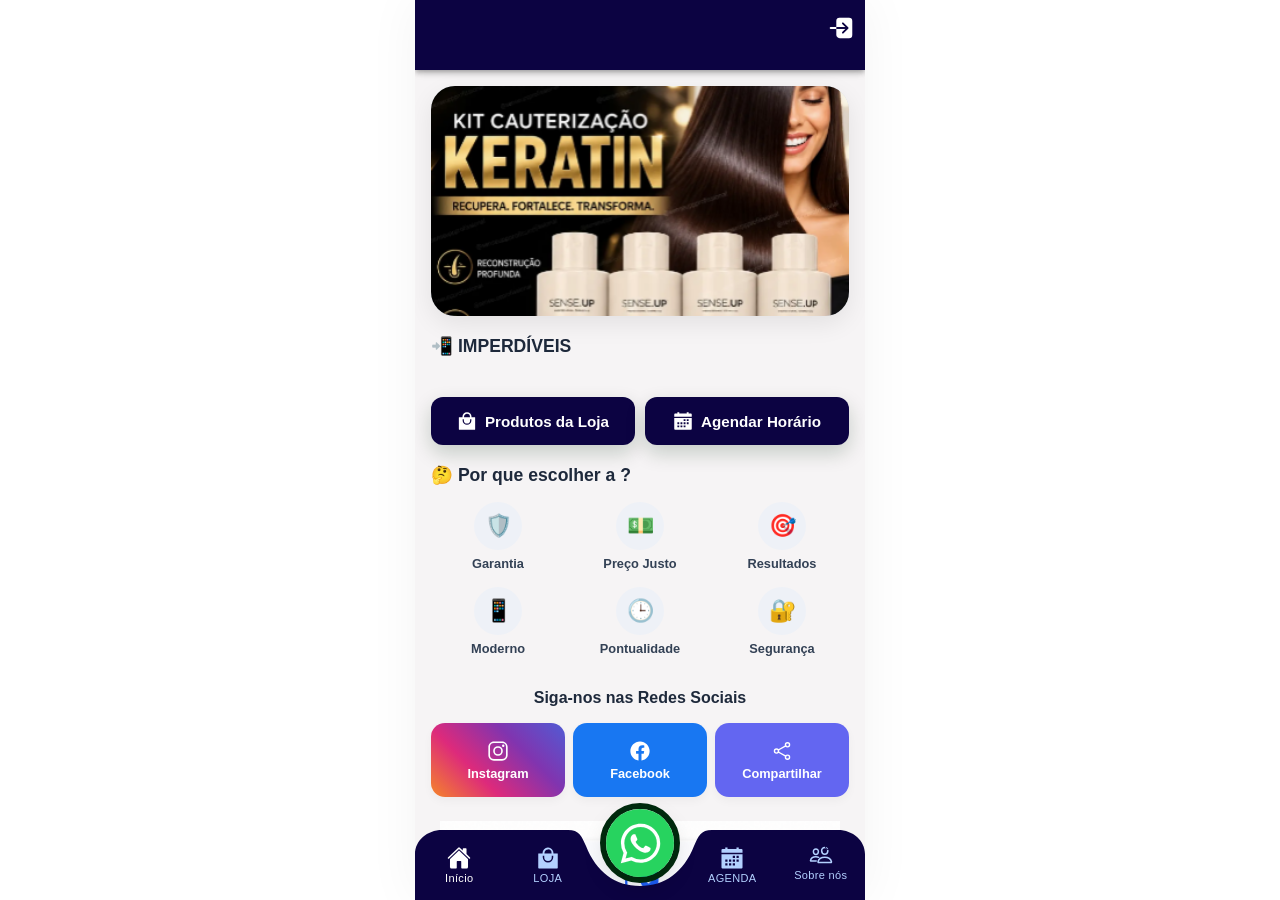
<file: index.html>
<!doctype html>
<html lang="pt-BR" data-beasties-container>
  <head>
    <meta charset="utf-8">
    <title>Senseup Cosméticos</title>

    <base href="./">

    <meta name="color-scheme" content="light dark">
    <meta name="viewport" content="viewport-fit=cover, width=device-width, initial-scale=1.0, minimum-scale=1.0, maximum-scale=1.0, user-scalable=no">
    <meta name="format-detection" content="telephone=no">
    <meta name="msapplication-tap-highlight" content="no">

    <link rel="icon" type="image/png" href="assets/icon/favicon.png">

    <meta name="referrer" content="strict-origin-when-cross-origin">

    <!-- add to homescreen for ios -->
    <meta name="mobile-web-app-capable" content="yes">
    <meta name="apple-mobile-web-app-status-bar-style" content="black">
    <link rel="manifest" href="manifest.webmanifest">
    <meta name="theme-color" content="#6d6e05">
<style>:root{--ion-color-primary:#0054e9;--ion-color-primary-rgb:0, 84, 233;--ion-color-primary-contrast:#fff;--ion-color-primary-contrast-rgb:255, 255, 255;--ion-color-primary-shade:#004acd;--ion-color-primary-tint:#1a65eb;--ion-color-secondary:#0163aa;--ion-color-secondary-rgb:1, 99, 170;--ion-color-secondary-contrast:#fff;--ion-color-secondary-contrast-rgb:255, 255, 255;--ion-color-secondary-shade:#015796;--ion-color-secondary-tint:#1a73b3;--ion-color-tertiary:#6030ff;--ion-color-tertiary-rgb:96, 48, 255;--ion-color-tertiary-contrast:#fff;--ion-color-tertiary-contrast-rgb:255, 255, 255;--ion-color-tertiary-shade:#542ae0;--ion-color-tertiary-tint:#7045ff;--ion-color-success:#2dd55b;--ion-color-success-rgb:45, 213, 91;--ion-color-success-contrast:#000;--ion-color-success-contrast-rgb:0, 0, 0;--ion-color-success-shade:#28bb50;--ion-color-success-tint:#42d96b;--ion-color-warning:#ffc409;--ion-color-warning-rgb:255, 196, 9;--ion-color-warning-contrast:#000;--ion-color-warning-contrast-rgb:0, 0, 0;--ion-color-warning-shade:#e0ac08;--ion-color-warning-tint:#ffca22;--ion-color-danger:#c5000f;--ion-color-danger-rgb:197, 0, 15;--ion-color-danger-contrast:#fff;--ion-color-danger-contrast-rgb:255, 255, 255;--ion-color-danger-shade:#ad000d;--ion-color-danger-tint:#cb1a27;--ion-color-light:#f4f5f8;--ion-color-light-rgb:244, 245, 248;--ion-color-light-contrast:#000;--ion-color-light-contrast-rgb:0, 0, 0;--ion-color-light-shade:#d7d8da;--ion-color-light-tint:#f5f6f9;--ion-color-medium:#636469;--ion-color-medium-rgb:99, 100, 105;--ion-color-medium-contrast:#fff;--ion-color-medium-contrast-rgb:255, 255, 255;--ion-color-medium-shade:#57585c;--ion-color-medium-tint:#737478;--ion-color-dark:#222428;--ion-color-dark-rgb:34, 36, 40;--ion-color-dark-contrast:#fff;--ion-color-dark-contrast-rgb:255, 255, 255;--ion-color-dark-shade:#1e2023;--ion-color-dark-tint:#383a3e}html{--ion-dynamic-font:-apple-system-body;--ion-font-family:var(--ion-default-font)}body{background:var(--ion-background-color);color:var(--ion-text-color)}@supports (padding-top: 20px){html{--ion-safe-area-top:var(--ion-statusbar-padding)}}@supports (padding-top: env(safe-area-inset-top)){html{--ion-safe-area-top:var(--safe-area-inset-top, env(safe-area-inset-top));--ion-safe-area-bottom:var(--safe-area-inset-bottom, env(safe-area-inset-bottom));--ion-safe-area-left:var(--safe-area-inset-left, env(safe-area-inset-left));--ion-safe-area-right:var(--safe-area-inset-right, env(safe-area-inset-right))}}*{box-sizing:border-box;-webkit-tap-highlight-color:rgba(0,0,0,0);-webkit-tap-highlight-color:transparent;-webkit-touch-callout:none}html{width:100%;height:100%;-webkit-text-size-adjust:100%;text-size-adjust:100%}body{-moz-osx-font-smoothing:grayscale;-webkit-font-smoothing:antialiased;margin:0;padding:0;position:fixed;width:100%;max-width:100%;height:100%;max-height:100%;transform:translateZ(0);text-rendering:optimizeLegibility;overflow:hidden;touch-action:manipulation;-webkit-user-drag:none;-ms-content-zooming:none;word-wrap:break-word;overscroll-behavior-y:none;-webkit-text-size-adjust:none;text-size-adjust:none}html{font-family:var(--ion-font-family)}@supports (-webkit-touch-callout: none){html{font:var(--ion-dynamic-font, 16px var(--ion-font-family))}}:root{--TemadoApp:#0c0342;--CorbarraHome:#2a2b03}@media(max-width:768px)and (orientation:landscape){html,body{position:fixed!important;top:0!important;left:0!important;width:100dvh!important;height:100vw!important;transform:rotate(-90deg)!important;transform-origin:top left!important;margin-top:100vw!important;overflow:hidden!important}}</style><link rel="stylesheet" href="styles-MAASI7QS.css" media="print" onload="this.media='all'"><noscript><link rel="stylesheet" href="styles-MAASI7QS.css"></noscript></head>

  <body>
    <app-root></app-root>
    <noscript>Please enable JavaScript to continue using this application.</noscript>
  <link rel="modulepreload" href="chunk-462TQDQM.js"><link rel="modulepreload" href="chunk-EZH74BCA.js"><link rel="modulepreload" href="chunk-NO4IUKU7.js"><link rel="modulepreload" href="chunk-HA3GVWUB.js"><link rel="modulepreload" href="chunk-6N7ZUNQC.js"><link rel="modulepreload" href="chunk-W5SU3TBI.js"><link rel="modulepreload" href="chunk-T6ENOHMU.js"><link rel="modulepreload" href="chunk-GQUOFKUY.js"><link rel="modulepreload" href="chunk-3A2TMJPV.js"><link rel="modulepreload" href="chunk-S7T5AW7U.js"><script src="polyfills-TDCRLYKL.js" type="module"></script><script src="main-SS5QNO7Y.js" type="module"></script></body>
</html>
</file>
<file: styles-MAASI7QS.css>
@charset "UTF-8";:root{--ion-color-primary: #0054e9;--ion-color-primary-rgb: 0, 84, 233;--ion-color-primary-contrast: #fff;--ion-color-primary-contrast-rgb: 255, 255, 255;--ion-color-primary-shade: #004acd;--ion-color-primary-tint: #1a65eb;--ion-color-secondary: #0163aa;--ion-color-secondary-rgb: 1, 99, 170;--ion-color-secondary-contrast: #fff;--ion-color-secondary-contrast-rgb: 255, 255, 255;--ion-color-secondary-shade: #015796;--ion-color-secondary-tint: #1a73b3;--ion-color-tertiary: #6030ff;--ion-color-tertiary-rgb: 96, 48, 255;--ion-color-tertiary-contrast: #fff;--ion-color-tertiary-contrast-rgb: 255, 255, 255;--ion-color-tertiary-shade: #542ae0;--ion-color-tertiary-tint: #7045ff;--ion-color-success: #2dd55b;--ion-color-success-rgb: 45, 213, 91;--ion-color-success-contrast: #000;--ion-color-success-contrast-rgb: 0, 0, 0;--ion-color-success-shade: #28bb50;--ion-color-success-tint: #42d96b;--ion-color-warning: #ffc409;--ion-color-warning-rgb: 255, 196, 9;--ion-color-warning-contrast: #000;--ion-color-warning-contrast-rgb: 0, 0, 0;--ion-color-warning-shade: #e0ac08;--ion-color-warning-tint: #ffca22;--ion-color-danger: #c5000f;--ion-color-danger-rgb: 197, 0, 15;--ion-color-danger-contrast: #fff;--ion-color-danger-contrast-rgb: 255, 255, 255;--ion-color-danger-shade: #ad000d;--ion-color-danger-tint: #cb1a27;--ion-color-light: #f4f5f8;--ion-color-light-rgb: 244, 245, 248;--ion-color-light-contrast: #000;--ion-color-light-contrast-rgb: 0, 0, 0;--ion-color-light-shade: #d7d8da;--ion-color-light-tint: #f5f6f9;--ion-color-medium: #636469;--ion-color-medium-rgb: 99, 100, 105;--ion-color-medium-contrast: #fff;--ion-color-medium-contrast-rgb: 255, 255, 255;--ion-color-medium-shade: #57585c;--ion-color-medium-tint: #737478;--ion-color-dark: #222428;--ion-color-dark-rgb: 34, 36, 40;--ion-color-dark-contrast: #fff;--ion-color-dark-contrast-rgb: 255, 255, 255;--ion-color-dark-shade: #1e2023;--ion-color-dark-tint: #383a3e}html.ios{--ion-default-font: -apple-system, BlinkMacSystemFont, "Helvetica Neue", "Roboto", sans-serif}html.md{--ion-default-font: "Roboto", "Helvetica Neue", sans-serif}html{--ion-dynamic-font: -apple-system-body;--ion-font-family: var(--ion-default-font)}body{background:var(--ion-background-color);color:var(--ion-text-color)}body.backdrop-no-scroll{overflow:hidden}html.ios ion-modal.modal-card ion-header ion-toolbar:first-of-type,html.ios ion-modal.modal-sheet ion-header ion-toolbar:first-of-type,html.ios ion-modal ion-footer ion-toolbar:first-of-type,html.ios ion-footer.modal-footer-moving ion-toolbar:first-of-type{padding-top:6px}html.ios ion-modal.modal-card ion-header ion-toolbar:last-of-type,html.ios ion-modal.modal-sheet ion-header ion-toolbar:last-of-type{padding-bottom:6px}html.ios ion-modal ion-toolbar,html.ios .modal-footer-moving ion-toolbar{padding-right:calc(var(--ion-safe-area-right) + 8px);padding-left:calc(var(--ion-safe-area-left) + 8px)}@media screen and (min-width:768px){html.ios ion-modal.modal-card:first-of-type{--backdrop-opacity: .18}}ion-modal.modal-default.show-modal~ion-modal.modal-default{--backdrop-opacity: 0;--box-shadow: none}html.ios ion-modal.modal-card .ion-page{border-top-left-radius:var(--border-radius)}.ion-color-primary{--ion-color-base: var(--ion-color-primary, #0054e9) !important;--ion-color-base-rgb: var(--ion-color-primary-rgb, 0, 84, 233) !important;--ion-color-contrast: var(--ion-color-primary-contrast, #fff) !important;--ion-color-contrast-rgb: var(--ion-color-primary-contrast-rgb, 255, 255, 255) !important;--ion-color-shade: var(--ion-color-primary-shade, #004acd) !important;--ion-color-tint: var(--ion-color-primary-tint, #1a65eb) !important}.ion-color-secondary{--ion-color-base: var(--ion-color-secondary, #0163aa) !important;--ion-color-base-rgb: var(--ion-color-secondary-rgb, 1, 99, 170) !important;--ion-color-contrast: var(--ion-color-secondary-contrast, #fff) !important;--ion-color-contrast-rgb: var(--ion-color-secondary-contrast-rgb, 255, 255, 255) !important;--ion-color-shade: var(--ion-color-secondary-shade, #015796) !important;--ion-color-tint: var(--ion-color-secondary-tint, #1a73b3) !important}.ion-color-tertiary{--ion-color-base: var(--ion-color-tertiary, #6030ff) !important;--ion-color-base-rgb: var(--ion-color-tertiary-rgb, 96, 48, 255) !important;--ion-color-contrast: var(--ion-color-tertiary-contrast, #fff) !important;--ion-color-contrast-rgb: var(--ion-color-tertiary-contrast-rgb, 255, 255, 255) !important;--ion-color-shade: var(--ion-color-tertiary-shade, #542ae0) !important;--ion-color-tint: var(--ion-color-tertiary-tint, #7045ff) !important}.ion-color-success{--ion-color-base: var(--ion-color-success, #2dd55b) !important;--ion-color-base-rgb: var(--ion-color-success-rgb, 45, 213, 91) !important;--ion-color-contrast: var(--ion-color-success-contrast, #000) !important;--ion-color-contrast-rgb: var(--ion-color-success-contrast-rgb, 0, 0, 0) !important;--ion-color-shade: var(--ion-color-success-shade, #28bb50) !important;--ion-color-tint: var(--ion-color-success-tint, #42d96b) !important}.ion-color-warning{--ion-color-base: var(--ion-color-warning, #ffc409) !important;--ion-color-base-rgb: var(--ion-color-warning-rgb, 255, 196, 9) !important;--ion-color-contrast: var(--ion-color-warning-contrast, #000) !important;--ion-color-contrast-rgb: var(--ion-color-warning-contrast-rgb, 0, 0, 0) !important;--ion-color-shade: var(--ion-color-warning-shade, #e0ac08) !important;--ion-color-tint: var(--ion-color-warning-tint, #ffca22) !important}.ion-color-danger{--ion-color-base: var(--ion-color-danger, #c5000f) !important;--ion-color-base-rgb: var(--ion-color-danger-rgb, 197, 0, 15) !important;--ion-color-contrast: var(--ion-color-danger-contrast, #fff) !important;--ion-color-contrast-rgb: var(--ion-color-danger-contrast-rgb, 255, 255, 255) !important;--ion-color-shade: var(--ion-color-danger-shade, #ad000d) !important;--ion-color-tint: var(--ion-color-danger-tint, #cb1a27) !important}.ion-color-light{--ion-color-base: var(--ion-color-light, #f4f5f8) !important;--ion-color-base-rgb: var(--ion-color-light-rgb, 244, 245, 248) !important;--ion-color-contrast: var(--ion-color-light-contrast, #000) !important;--ion-color-contrast-rgb: var(--ion-color-light-contrast-rgb, 0, 0, 0) !important;--ion-color-shade: var(--ion-color-light-shade, #d7d8da) !important;--ion-color-tint: var(--ion-color-light-tint, #f5f6f9) !important}.ion-color-medium{--ion-color-base: var(--ion-color-medium, #636469) !important;--ion-color-base-rgb: var(--ion-color-medium-rgb, 99, 100, 105) !important;--ion-color-contrast: var(--ion-color-medium-contrast, #fff) !important;--ion-color-contrast-rgb: var(--ion-color-medium-contrast-rgb, 255, 255, 255) !important;--ion-color-shade: var(--ion-color-medium-shade, #57585c) !important;--ion-color-tint: var(--ion-color-medium-tint, #737478) !important}.ion-color-dark{--ion-color-base: var(--ion-color-dark, #222428) !important;--ion-color-base-rgb: var(--ion-color-dark-rgb, 34, 36, 40) !important;--ion-color-contrast: var(--ion-color-dark-contrast, #fff) !important;--ion-color-contrast-rgb: var(--ion-color-dark-contrast-rgb, 255, 255, 255) !important;--ion-color-shade: var(--ion-color-dark-shade, #1e2023) !important;--ion-color-tint: var(--ion-color-dark-tint, #383a3e) !important}.ion-page{inset:0;display:flex;position:absolute;flex-direction:column;justify-content:space-between;contain:layout size style;z-index:0}.ion-page.ion-page-overlay-passthrough{pointer-events:none}ion-modal>.ion-page{position:relative;contain:layout style;height:100%}.split-pane-visible>.ion-page.split-pane-main{position:relative}ion-route,ion-route-redirect,ion-router,ion-select-option,ion-nav-controller,ion-menu-controller,ion-action-sheet-controller,ion-alert-controller,ion-loading-controller,ion-modal-controller,ion-picker-controller,ion-popover-controller,ion-toast-controller,.ion-page-hidden{display:none!important}.ion-page-invisible{opacity:0}.can-go-back>ion-header ion-back-button{display:block}html.plt-ios.plt-hybrid,html.plt-ios.plt-pwa{--ion-statusbar-padding: 20px}@supports (padding-top: 20px){html{--ion-safe-area-top: var(--ion-statusbar-padding)}}@supports (padding-top: env(safe-area-inset-top)){html{--ion-safe-area-top: var(--safe-area-inset-top, env(safe-area-inset-top));--ion-safe-area-bottom: var(--safe-area-inset-bottom, env(safe-area-inset-bottom));--ion-safe-area-left: var(--safe-area-inset-left, env(safe-area-inset-left));--ion-safe-area-right: var(--safe-area-inset-right, env(safe-area-inset-right))}}ion-card.ion-color .ion-inherit-color,ion-card-header.ion-color .ion-inherit-color{color:inherit}.menu-content{transform:translateZ(0)}.menu-content-open{cursor:pointer;touch-action:manipulation;pointer-events:none;overflow-y:hidden}.menu-content-open ion-content{--overflow: hidden}.menu-content-open .ion-content-scroll-host{overflow:hidden}.ios .menu-content-reveal{box-shadow:-8px 0 42px #00000014}[dir=rtl].ios .menu-content-reveal{box-shadow:8px 0 42px #00000014}.md .menu-content-reveal,.md .menu-content-push{box-shadow:4px 0 16px #0000002e}ion-accordion-group.accordion-group-expand-inset>ion-accordion:first-of-type{border-top-left-radius:8px;border-top-right-radius:8px}ion-accordion-group.accordion-group-expand-inset>ion-accordion:last-of-type{border-bottom-left-radius:8px;border-bottom-right-radius:8px}ion-accordion-group>ion-accordion:last-of-type ion-item[slot=header]{--border-width: 0px}ion-accordion.accordion-animated>[slot=header] .ion-accordion-toggle-icon{transition:.3s transform cubic-bezier(.25,.8,.5,1)}@media(prefers-reduced-motion:reduce){ion-accordion .ion-accordion-toggle-icon{transition:none!important}}ion-accordion.accordion-expanding>[slot=header] .ion-accordion-toggle-icon,ion-accordion.accordion-expanded>[slot=header] .ion-accordion-toggle-icon{transform:rotate(180deg)}ion-accordion-group.accordion-group-expand-inset.md>ion-accordion.accordion-previous ion-item[slot=header]{--border-width: 0px;--inner-border-width: 0px}ion-accordion-group.accordion-group-expand-inset.md>ion-accordion.accordion-expanding:first-of-type,ion-accordion-group.accordion-group-expand-inset.md>ion-accordion.accordion-expanded:first-of-type{margin-top:0}ion-input input::-webkit-date-and-time-value{text-align:start}.ion-datetime-button-overlay{--width: fit-content;--height: fit-content}.ion-datetime-button-overlay ion-datetime.datetime-grid{width:320px;min-height:320px}[ion-last-focus],header[tabindex="-1"]:focus,[role=banner][tabindex="-1"]:focus,main[tabindex="-1"]:focus,[role=main][tabindex="-1"]:focus,h1[tabindex="-1"]:focus,[role=heading][aria-level="1"][tabindex="-1"]:focus{outline:none}.popover-viewport:has(>ion-content){overflow:hidden}@supports not selector(:has(> ion-content)){.popover-viewport{overflow:hidden}}audio,canvas,progress,video{vertical-align:baseline}audio:not([controls]){display:none;height:0}b,strong{font-weight:700}img{max-width:100%}hr{height:1px;border-width:0;box-sizing:content-box}pre{overflow:auto}code,kbd,pre,samp{font-family:monospace,monospace;font-size:1em}label,input,select,textarea{font-family:inherit;line-height:normal}textarea{overflow:auto;height:auto;font:inherit;color:inherit}textarea::placeholder{padding-left:2px}form,input,optgroup,select{margin:0;font:inherit;color:inherit}html input[type=button],input[type=reset],input[type=submit]{cursor:pointer;-webkit-appearance:button}a,a div,a span,a ion-icon,a ion-label,button,button div,button span,button ion-icon,button ion-label,.ion-tappable,[tappable],[tappable] div,[tappable] span,[tappable] ion-icon,[tappable] ion-label,input,textarea{touch-action:manipulation}a ion-label,button ion-label{pointer-events:none}button{padding:0;border:0;border-radius:0;font-family:inherit;font-style:inherit;font-variant:inherit;line-height:1;text-transform:none;cursor:pointer;-webkit-appearance:button}[tappable]{cursor:pointer}a[disabled],button[disabled],html input[disabled]{cursor:default}button::-moz-focus-inner,input::-moz-focus-inner{padding:0;border:0}input[type=number]::-webkit-inner-spin-button,input[type=number]::-webkit-outer-spin-button{height:auto}input[type=search]::-webkit-search-cancel-button,input[type=search]::-webkit-search-decoration{-webkit-appearance:none}table{border-collapse:collapse;border-spacing:0}td,th{padding:0}*{box-sizing:border-box;-webkit-tap-highlight-color:rgba(0,0,0,0);-webkit-tap-highlight-color:transparent;-webkit-touch-callout:none}html{width:100%;height:100%;-webkit-text-size-adjust:100%;text-size-adjust:100%}html.ion-ce body{display:block}html.plt-pwa{height:100vh}body{-moz-osx-font-smoothing:grayscale;-webkit-font-smoothing:antialiased;margin:0;padding:0;position:fixed;width:100%;max-width:100%;height:100%;max-height:100%;transform:translateZ(0);text-rendering:optimizeLegibility;overflow:hidden;touch-action:manipulation;-webkit-user-drag:none;-ms-content-zooming:none;word-wrap:break-word;overscroll-behavior-y:none;-webkit-text-size-adjust:none;text-size-adjust:none}html{font-family:var(--ion-font-family)}@supports (-webkit-touch-callout: none){html{font:var(--ion-dynamic-font, 16px var(--ion-font-family))}}a{background-color:transparent;color:var(--ion-color-primary, #0054e9)}h1,h2,h3,h4,h5,h6{margin-top:16px;margin-bottom:10px;font-weight:500;line-height:1.2}h1{margin-top:20px;font-size:1.625rem}h2{margin-top:18px;font-size:1.5rem}h3{font-size:1.375rem}h4{font-size:1.25rem}h5{font-size:1.125rem}h6{font-size:1rem}small{font-size:75%}sub,sup{position:relative;font-size:75%;line-height:0;vertical-align:baseline}sup{top:-.5em}sub{bottom:-.25em}.ion-hide,.ion-hide-up,.ion-hide-down{display:none!important}@media(min-width:576px){.ion-hide-sm-up{display:none!important}}@media(max-width:575.98px){.ion-hide-sm-down{display:none!important}}@media(min-width:768px){.ion-hide-md-up{display:none!important}}@media(max-width:767.98px){.ion-hide-md-down{display:none!important}}@media(min-width:992px){.ion-hide-lg-up{display:none!important}}@media(max-width:991.98px){.ion-hide-lg-down{display:none!important}}@media(min-width:1200px){.ion-hide-xl-up{display:none!important}}@media(max-width:1199.98px){.ion-hide-xl-down{display:none!important}}.ion-display-none{display:none!important}@media(min-width:576px){.ion-display-sm-none{display:none!important}}@media(min-width:768px){.ion-display-md-none{display:none!important}}@media(min-width:992px){.ion-display-lg-none{display:none!important}}@media(min-width:1200px){.ion-display-xl-none{display:none!important}}.ion-display-inline{display:inline!important}@media(min-width:576px){.ion-display-sm-inline{display:inline!important}}@media(min-width:768px){.ion-display-md-inline{display:inline!important}}@media(min-width:992px){.ion-display-lg-inline{display:inline!important}}@media(min-width:1200px){.ion-display-xl-inline{display:inline!important}}.ion-display-inline-block{display:inline-block!important}@media(min-width:576px){.ion-display-sm-inline-block{display:inline-block!important}}@media(min-width:768px){.ion-display-md-inline-block{display:inline-block!important}}@media(min-width:992px){.ion-display-lg-inline-block{display:inline-block!important}}@media(min-width:1200px){.ion-display-xl-inline-block{display:inline-block!important}}.ion-display-block{display:block!important}@media(min-width:576px){.ion-display-sm-block{display:block!important}}@media(min-width:768px){.ion-display-md-block{display:block!important}}@media(min-width:992px){.ion-display-lg-block{display:block!important}}@media(min-width:1200px){.ion-display-xl-block{display:block!important}}.ion-display-flex{display:flex!important}@media(min-width:576px){.ion-display-sm-flex{display:flex!important}}@media(min-width:768px){.ion-display-md-flex{display:flex!important}}@media(min-width:992px){.ion-display-lg-flex{display:flex!important}}@media(min-width:1200px){.ion-display-xl-flex{display:flex!important}}.ion-display-inline-flex{display:inline-flex!important}@media(min-width:576px){.ion-display-sm-inline-flex{display:inline-flex!important}}@media(min-width:768px){.ion-display-md-inline-flex{display:inline-flex!important}}@media(min-width:992px){.ion-display-lg-inline-flex{display:inline-flex!important}}@media(min-width:1200px){.ion-display-xl-inline-flex{display:inline-flex!important}}.ion-display-grid{display:grid!important}@media(min-width:576px){.ion-display-sm-grid{display:grid!important}}@media(min-width:768px){.ion-display-md-grid{display:grid!important}}@media(min-width:992px){.ion-display-lg-grid{display:grid!important}}@media(min-width:1200px){.ion-display-xl-grid{display:grid!important}}.ion-display-inline-grid{display:inline-grid!important}@media(min-width:576px){.ion-display-sm-inline-grid{display:inline-grid!important}}@media(min-width:768px){.ion-display-md-inline-grid{display:inline-grid!important}}@media(min-width:992px){.ion-display-lg-inline-grid{display:inline-grid!important}}@media(min-width:1200px){.ion-display-xl-inline-grid{display:inline-grid!important}}.ion-display-table{display:table!important}@media(min-width:576px){.ion-display-sm-table{display:table!important}}@media(min-width:768px){.ion-display-md-table{display:table!important}}@media(min-width:992px){.ion-display-lg-table{display:table!important}}@media(min-width:1200px){.ion-display-xl-table{display:table!important}}.ion-display-table-cell{display:table-cell!important}@media(min-width:576px){.ion-display-sm-table-cell{display:table-cell!important}}@media(min-width:768px){.ion-display-md-table-cell{display:table-cell!important}}@media(min-width:992px){.ion-display-lg-table-cell{display:table-cell!important}}@media(min-width:1200px){.ion-display-xl-table-cell{display:table-cell!important}}.ion-display-table-row{display:table-row!important}@media(min-width:576px){.ion-display-sm-table-row{display:table-row!important}}@media(min-width:768px){.ion-display-md-table-row{display:table-row!important}}@media(min-width:992px){.ion-display-lg-table-row{display:table-row!important}}@media(min-width:1200px){.ion-display-xl-table-row{display:table-row!important}}.ion-no-padding{--padding-start: 0;--padding-end: 0;--padding-top: 0;--padding-bottom: 0;padding:0}.ion-padding{--padding-start: var(--ion-padding, 16px);--padding-end: var(--ion-padding, 16px);--padding-top: var(--ion-padding, 16px);--padding-bottom: var(--ion-padding, 16px);-webkit-padding-start:var(--ion-padding, 16px);padding-inline-start:var(--ion-padding, 16px);-webkit-padding-end:var(--ion-padding, 16px);padding-inline-end:var(--ion-padding, 16px);padding-top:var(--ion-padding, 16px);padding-bottom:var(--ion-padding, 16px)}.ion-padding-top{--padding-top: var(--ion-padding, 16px);padding-top:var(--ion-padding, 16px)}.ion-padding-start{--padding-start: var(--ion-padding, 16px);-webkit-padding-start:var(--ion-padding, 16px);padding-inline-start:var(--ion-padding, 16px)}.ion-padding-end{--padding-end: var(--ion-padding, 16px);-webkit-padding-end:var(--ion-padding, 16px);padding-inline-end:var(--ion-padding, 16px)}.ion-padding-bottom{--padding-bottom: var(--ion-padding, 16px);padding-bottom:var(--ion-padding, 16px)}.ion-padding-vertical{--padding-top: var(--ion-padding, 16px);--padding-bottom: var(--ion-padding, 16px);padding-top:var(--ion-padding, 16px);padding-bottom:var(--ion-padding, 16px)}.ion-padding-horizontal{--padding-start: var(--ion-padding, 16px);--padding-end: var(--ion-padding, 16px);-webkit-padding-start:var(--ion-padding, 16px);padding-inline-start:var(--ion-padding, 16px);-webkit-padding-end:var(--ion-padding, 16px);padding-inline-end:var(--ion-padding, 16px)}.ion-no-margin{--margin-start: 0;--margin-end: 0;--margin-top: 0;--margin-bottom: 0;margin:0}.ion-margin{--margin-start: var(--ion-margin, 16px);--margin-end: var(--ion-margin, 16px);--margin-top: var(--ion-margin, 16px);--margin-bottom: var(--ion-margin, 16px);-webkit-margin-start:var(--ion-margin, 16px);margin-inline-start:var(--ion-margin, 16px);-webkit-margin-end:var(--ion-margin, 16px);margin-inline-end:var(--ion-margin, 16px);margin-top:var(--ion-margin, 16px);margin-bottom:var(--ion-margin, 16px)}.ion-margin-top{--margin-top: var(--ion-margin, 16px);margin-top:var(--ion-margin, 16px)}.ion-margin-start{--margin-start: var(--ion-margin, 16px);-webkit-margin-start:var(--ion-margin, 16px);margin-inline-start:var(--ion-margin, 16px)}.ion-margin-end{--margin-end: var(--ion-margin, 16px);-webkit-margin-end:var(--ion-margin, 16px);margin-inline-end:var(--ion-margin, 16px)}.ion-margin-bottom{--margin-bottom: var(--ion-margin, 16px);margin-bottom:var(--ion-margin, 16px)}.ion-margin-vertical{--margin-top: var(--ion-margin, 16px);--margin-bottom: var(--ion-margin, 16px);margin-top:var(--ion-margin, 16px);margin-bottom:var(--ion-margin, 16px)}.ion-margin-horizontal{--margin-start: var(--ion-margin, 16px);--margin-end: var(--ion-margin, 16px);-webkit-margin-start:var(--ion-margin, 16px);margin-inline-start:var(--ion-margin, 16px);-webkit-margin-end:var(--ion-margin, 16px);margin-inline-end:var(--ion-margin, 16px)}.ion-float-left{float:left!important}.ion-float-right{float:right!important}.ion-float-start{float:left!important}:host-context([dir=rtl]) .ion-float-start{float:right!important}[dir=rtl] .ion-float-start{float:right!important}@supports selector(:dir(rtl)){.ion-float-start:dir(rtl){float:right!important}}.ion-float-end{float:right!important}:host-context([dir=rtl]) .ion-float-end{float:left!important}[dir=rtl] .ion-float-end{float:left!important}@supports selector(:dir(rtl)){.ion-float-end:dir(rtl){float:left!important}}@media(min-width:576px){.ion-float-sm-left{float:left!important}.ion-float-sm-right{float:right!important}.ion-float-sm-start{float:left!important}:host-context([dir=rtl]) .ion-float-sm-start{float:right!important}[dir=rtl] .ion-float-sm-start{float:right!important}@supports selector(:dir(rtl)){.ion-float-sm-start:dir(rtl){float:right!important}}.ion-float-sm-end{float:right!important}:host-context([dir=rtl]) .ion-float-sm-end{float:left!important}[dir=rtl] .ion-float-sm-end{float:left!important}@supports selector(:dir(rtl)){.ion-float-sm-end:dir(rtl){float:left!important}}}@media(min-width:768px){.ion-float-md-left{float:left!important}.ion-float-md-right{float:right!important}.ion-float-md-start{float:left!important}:host-context([dir=rtl]) .ion-float-md-start{float:right!important}[dir=rtl] .ion-float-md-start{float:right!important}@supports selector(:dir(rtl)){.ion-float-md-start:dir(rtl){float:right!important}}.ion-float-md-end{float:right!important}:host-context([dir=rtl]) .ion-float-md-end{float:left!important}[dir=rtl] .ion-float-md-end{float:left!important}@supports selector(:dir(rtl)){.ion-float-md-end:dir(rtl){float:left!important}}}@media(min-width:992px){.ion-float-lg-left{float:left!important}.ion-float-lg-right{float:right!important}.ion-float-lg-start{float:left!important}:host-context([dir=rtl]) .ion-float-lg-start{float:right!important}[dir=rtl] .ion-float-lg-start{float:right!important}@supports selector(:dir(rtl)){.ion-float-lg-start:dir(rtl){float:right!important}}.ion-float-lg-end{float:right!important}:host-context([dir=rtl]) .ion-float-lg-end{float:left!important}[dir=rtl] .ion-float-lg-end{float:left!important}@supports selector(:dir(rtl)){.ion-float-lg-end:dir(rtl){float:left!important}}}@media(min-width:1200px){.ion-float-xl-left{float:left!important}.ion-float-xl-right{float:right!important}.ion-float-xl-start{float:left!important}:host-context([dir=rtl]) .ion-float-xl-start{float:right!important}[dir=rtl] .ion-float-xl-start{float:right!important}@supports selector(:dir(rtl)){.ion-float-xl-start:dir(rtl){float:right!important}}.ion-float-xl-end{float:right!important}:host-context([dir=rtl]) .ion-float-xl-end{float:left!important}[dir=rtl] .ion-float-xl-end{float:left!important}@supports selector(:dir(rtl)){.ion-float-xl-end:dir(rtl){float:left!important}}}.ion-text-center{text-align:center!important}.ion-text-justify{text-align:justify!important}.ion-text-start{text-align:start!important}.ion-text-end{text-align:end!important}.ion-text-left{text-align:left!important}.ion-text-right{text-align:right!important}.ion-text-nowrap{white-space:nowrap!important}.ion-text-wrap{white-space:normal!important}@media(min-width:576px){.ion-text-sm-center{text-align:center!important}.ion-text-sm-justify{text-align:justify!important}.ion-text-sm-start{text-align:start!important}.ion-text-sm-end{text-align:end!important}.ion-text-sm-left{text-align:left!important}.ion-text-sm-right{text-align:right!important}.ion-text-sm-nowrap{white-space:nowrap!important}.ion-text-sm-wrap{white-space:normal!important}}@media(min-width:768px){.ion-text-md-center{text-align:center!important}.ion-text-md-justify{text-align:justify!important}.ion-text-md-start{text-align:start!important}.ion-text-md-end{text-align:end!important}.ion-text-md-left{text-align:left!important}.ion-text-md-right{text-align:right!important}.ion-text-md-nowrap{white-space:nowrap!important}.ion-text-md-wrap{white-space:normal!important}}@media(min-width:992px){.ion-text-lg-center{text-align:center!important}.ion-text-lg-justify{text-align:justify!important}.ion-text-lg-start{text-align:start!important}.ion-text-lg-end{text-align:end!important}.ion-text-lg-left{text-align:left!important}.ion-text-lg-right{text-align:right!important}.ion-text-lg-nowrap{white-space:nowrap!important}.ion-text-lg-wrap{white-space:normal!important}}@media(min-width:1200px){.ion-text-xl-center{text-align:center!important}.ion-text-xl-justify{text-align:justify!important}.ion-text-xl-start{text-align:start!important}.ion-text-xl-end{text-align:end!important}.ion-text-xl-left{text-align:left!important}.ion-text-xl-right{text-align:right!important}.ion-text-xl-nowrap{white-space:nowrap!important}.ion-text-xl-wrap{white-space:normal!important}}.ion-text-uppercase{text-transform:uppercase!important}.ion-text-lowercase{text-transform:lowercase!important}.ion-text-capitalize{text-transform:capitalize!important}@media(min-width:576px){.ion-text-sm-uppercase{text-transform:uppercase!important}.ion-text-sm-lowercase{text-transform:lowercase!important}.ion-text-sm-capitalize{text-transform:capitalize!important}}@media(min-width:768px){.ion-text-md-uppercase{text-transform:uppercase!important}.ion-text-md-lowercase{text-transform:lowercase!important}.ion-text-md-capitalize{text-transform:capitalize!important}}@media(min-width:992px){.ion-text-lg-uppercase{text-transform:uppercase!important}.ion-text-lg-lowercase{text-transform:lowercase!important}.ion-text-lg-capitalize{text-transform:capitalize!important}}@media(min-width:1200px){.ion-text-xl-uppercase{text-transform:uppercase!important}.ion-text-xl-lowercase{text-transform:lowercase!important}.ion-text-xl-capitalize{text-transform:capitalize!important}}.ion-align-content-start{align-content:flex-start!important}.ion-align-content-end{align-content:flex-end!important}.ion-align-content-center{align-content:center!important}.ion-align-content-between{align-content:space-between!important}.ion-align-content-around{align-content:space-around!important}.ion-align-content-stretch{align-content:stretch!important}@media(min-width:576px){.ion-align-content-sm-start{align-content:flex-start!important}.ion-align-content-sm-end{align-content:flex-end!important}.ion-align-content-sm-center{align-content:center!important}.ion-align-content-sm-between{align-content:space-between!important}.ion-align-content-sm-around{align-content:space-around!important}.ion-align-content-sm-stretch{align-content:stretch!important}}@media(min-width:768px){.ion-align-content-md-start{align-content:flex-start!important}.ion-align-content-md-end{align-content:flex-end!important}.ion-align-content-md-center{align-content:center!important}.ion-align-content-md-between{align-content:space-between!important}.ion-align-content-md-around{align-content:space-around!important}.ion-align-content-md-stretch{align-content:stretch!important}}@media(min-width:992px){.ion-align-content-lg-start{align-content:flex-start!important}.ion-align-content-lg-end{align-content:flex-end!important}.ion-align-content-lg-center{align-content:center!important}.ion-align-content-lg-between{align-content:space-between!important}.ion-align-content-lg-around{align-content:space-around!important}.ion-align-content-lg-stretch{align-content:stretch!important}}@media(min-width:1200px){.ion-align-content-xl-start{align-content:flex-start!important}.ion-align-content-xl-end{align-content:flex-end!important}.ion-align-content-xl-center{align-content:center!important}.ion-align-content-xl-between{align-content:space-between!important}.ion-align-content-xl-around{align-content:space-around!important}.ion-align-content-xl-stretch{align-content:stretch!important}}.ion-align-items-start{align-items:start!important}.ion-align-items-end{align-items:end!important}.ion-align-items-center{align-items:center!important}.ion-align-items-stretch{align-items:stretch!important}.ion-align-items-baseline{align-items:baseline!important}@media(min-width:576px){.ion-align-items-sm-start{align-items:start!important}.ion-align-items-sm-end{align-items:end!important}.ion-align-items-sm-center{align-items:center!important}.ion-align-items-sm-stretch{align-items:stretch!important}.ion-align-items-sm-baseline{align-items:baseline!important}}@media(min-width:768px){.ion-align-items-md-start{align-items:start!important}.ion-align-items-md-end{align-items:end!important}.ion-align-items-md-center{align-items:center!important}.ion-align-items-md-stretch{align-items:stretch!important}.ion-align-items-md-baseline{align-items:baseline!important}}@media(min-width:992px){.ion-align-items-lg-start{align-items:start!important}.ion-align-items-lg-end{align-items:end!important}.ion-align-items-lg-center{align-items:center!important}.ion-align-items-lg-stretch{align-items:stretch!important}.ion-align-items-lg-baseline{align-items:baseline!important}}@media(min-width:1200px){.ion-align-items-xl-start{align-items:start!important}.ion-align-items-xl-end{align-items:end!important}.ion-align-items-xl-center{align-items:center!important}.ion-align-items-xl-stretch{align-items:stretch!important}.ion-align-items-xl-baseline{align-items:baseline!important}}.ion-align-self-start{align-self:start!important}.ion-align-self-end{align-self:end!important}.ion-align-self-center{align-self:center!important}.ion-align-self-stretch{align-self:stretch!important}.ion-align-self-baseline{align-self:baseline!important}.ion-align-self-auto{align-self:auto!important}@media(min-width:576px){.ion-align-self-sm-start{align-self:start!important}.ion-align-self-sm-end{align-self:end!important}.ion-align-self-sm-center{align-self:center!important}.ion-align-self-sm-stretch{align-self:stretch!important}.ion-align-self-sm-baseline{align-self:baseline!important}.ion-align-self-sm-auto{align-self:auto!important}}@media(min-width:768px){.ion-align-self-md-start{align-self:start!important}.ion-align-self-md-end{align-self:end!important}.ion-align-self-md-center{align-self:center!important}.ion-align-self-md-stretch{align-self:stretch!important}.ion-align-self-md-baseline{align-self:baseline!important}.ion-align-self-md-auto{align-self:auto!important}}@media(min-width:992px){.ion-align-self-lg-start{align-self:start!important}.ion-align-self-lg-end{align-self:end!important}.ion-align-self-lg-center{align-self:center!important}.ion-align-self-lg-stretch{align-self:stretch!important}.ion-align-self-lg-baseline{align-self:baseline!important}.ion-align-self-lg-auto{align-self:auto!important}}@media(min-width:1200px){.ion-align-self-xl-start{align-self:start!important}.ion-align-self-xl-end{align-self:end!important}.ion-align-self-xl-center{align-self:center!important}.ion-align-self-xl-stretch{align-self:stretch!important}.ion-align-self-xl-baseline{align-self:baseline!important}.ion-align-self-xl-auto{align-self:auto!important}}.ion-justify-content-start{justify-content:flex-start!important}.ion-justify-content-end{justify-content:flex-end!important}.ion-justify-content-center{justify-content:center!important}.ion-justify-content-between{justify-content:space-between!important}.ion-justify-content-around{justify-content:space-around!important}.ion-justify-content-evenly{justify-content:space-evenly!important}@media(min-width:576px){.ion-justify-content-sm-start{justify-content:flex-start!important}.ion-justify-content-sm-end{justify-content:flex-end!important}.ion-justify-content-sm-center{justify-content:center!important}.ion-justify-content-sm-between{justify-content:space-between!important}.ion-justify-content-sm-around{justify-content:space-around!important}.ion-justify-content-sm-evenly{justify-content:space-evenly!important}}@media(min-width:768px){.ion-justify-content-md-start{justify-content:flex-start!important}.ion-justify-content-md-end{justify-content:flex-end!important}.ion-justify-content-md-center{justify-content:center!important}.ion-justify-content-md-between{justify-content:space-between!important}.ion-justify-content-md-around{justify-content:space-around!important}.ion-justify-content-md-evenly{justify-content:space-evenly!important}}@media(min-width:992px){.ion-justify-content-lg-start{justify-content:flex-start!important}.ion-justify-content-lg-end{justify-content:flex-end!important}.ion-justify-content-lg-center{justify-content:center!important}.ion-justify-content-lg-between{justify-content:space-between!important}.ion-justify-content-lg-around{justify-content:space-around!important}.ion-justify-content-lg-evenly{justify-content:space-evenly!important}}@media(min-width:1200px){.ion-justify-content-xl-start{justify-content:flex-start!important}.ion-justify-content-xl-end{justify-content:flex-end!important}.ion-justify-content-xl-center{justify-content:center!important}.ion-justify-content-xl-between{justify-content:space-between!important}.ion-justify-content-xl-around{justify-content:space-around!important}.ion-justify-content-xl-evenly{justify-content:space-evenly!important}}.ion-flex-row{flex-direction:row!important}.ion-flex-row-reverse{flex-direction:row-reverse!important}.ion-flex-column{flex-direction:column!important}.ion-flex-column-reverse{flex-direction:column-reverse!important}@media(min-width:576px){.ion-flex-sm-row{flex-direction:row!important}.ion-flex-sm-row-reverse{flex-direction:row-reverse!important}.ion-flex-sm-column{flex-direction:column!important}.ion-flex-sm-column-reverse{flex-direction:column-reverse!important}}@media(min-width:768px){.ion-flex-md-row{flex-direction:row!important}.ion-flex-md-row-reverse{flex-direction:row-reverse!important}.ion-flex-md-column{flex-direction:column!important}.ion-flex-md-column-reverse{flex-direction:column-reverse!important}}@media(min-width:992px){.ion-flex-lg-row{flex-direction:row!important}.ion-flex-lg-row-reverse{flex-direction:row-reverse!important}.ion-flex-lg-column{flex-direction:column!important}.ion-flex-lg-column-reverse{flex-direction:column-reverse!important}}@media(min-width:1200px){.ion-flex-xl-row{flex-direction:row!important}.ion-flex-xl-row-reverse{flex-direction:row-reverse!important}.ion-flex-xl-column{flex-direction:column!important}.ion-flex-xl-column-reverse{flex-direction:column-reverse!important}}.ion-wrap{flex-wrap:wrap!important}.ion-nowrap{flex-wrap:nowrap!important}.ion-wrap-reverse{flex-wrap:wrap-reverse!important}.ion-flex-wrap{flex-wrap:wrap!important}.ion-flex-nowrap{flex-wrap:nowrap!important}.ion-flex-wrap-reverse{flex-wrap:wrap-reverse!important}@media(min-width:576px){.ion-flex-sm-wrap{flex-wrap:wrap!important}.ion-flex-sm-nowrap{flex-wrap:nowrap!important}.ion-flex-sm-wrap-reverse{flex-wrap:wrap-reverse!important}}@media(min-width:768px){.ion-flex-md-wrap{flex-wrap:wrap!important}.ion-flex-md-nowrap{flex-wrap:nowrap!important}.ion-flex-md-wrap-reverse{flex-wrap:wrap-reverse!important}}@media(min-width:992px){.ion-flex-lg-wrap{flex-wrap:wrap!important}.ion-flex-lg-nowrap{flex-wrap:nowrap!important}.ion-flex-lg-wrap-reverse{flex-wrap:wrap-reverse!important}}@media(min-width:1200px){.ion-flex-xl-wrap{flex-wrap:wrap!important}.ion-flex-xl-nowrap{flex-wrap:nowrap!important}.ion-flex-xl-wrap-reverse{flex-wrap:wrap-reverse!important}}.ion-flex-1{flex:1!important}.ion-flex-auto{flex:auto!important}.ion-flex-initial{flex:initial!important}.ion-flex-none{flex:none!important}@media(min-width:576px){.ion-flex-sm-1{flex:1!important}.ion-flex-sm-auto{flex:auto!important}.ion-flex-sm-initial{flex:initial!important}.ion-flex-sm-none{flex:none!important}}@media(min-width:768px){.ion-flex-md-1{flex:1!important}.ion-flex-md-auto{flex:auto!important}.ion-flex-md-initial{flex:initial!important}.ion-flex-md-none{flex:none!important}}@media(min-width:992px){.ion-flex-lg-1{flex:1!important}.ion-flex-lg-auto{flex:auto!important}.ion-flex-lg-initial{flex:initial!important}.ion-flex-lg-none{flex:none!important}}@media(min-width:1200px){.ion-flex-xl-1{flex:1!important}.ion-flex-xl-auto{flex:auto!important}.ion-flex-xl-initial{flex:initial!important}.ion-flex-xl-none{flex:none!important}}.ion-flex-grow-0{flex-grow:0!important}.ion-flex-grow-1{flex-grow:1!important}.ion-flex-shrink-0{flex-shrink:0!important}.ion-flex-shrink-1{flex-shrink:1!important}@media(min-width:576px){.ion-flex-sm-grow-0{flex-grow:0!important}.ion-flex-sm-grow-1{flex-grow:1!important}.ion-flex-sm-shrink-0{flex-shrink:0!important}.ion-flex-sm-shrink-1{flex-shrink:1!important}}@media(min-width:768px){.ion-flex-md-grow-0{flex-grow:0!important}.ion-flex-md-grow-1{flex-grow:1!important}.ion-flex-md-shrink-0{flex-shrink:0!important}.ion-flex-md-shrink-1{flex-shrink:1!important}}@media(min-width:992px){.ion-flex-lg-grow-0{flex-grow:0!important}.ion-flex-lg-grow-1{flex-grow:1!important}.ion-flex-lg-shrink-0{flex-shrink:0!important}.ion-flex-lg-shrink-1{flex-shrink:1!important}}@media(min-width:1200px){.ion-flex-xl-grow-0{flex-grow:0!important}.ion-flex-xl-grow-1{flex-grow:1!important}.ion-flex-xl-shrink-0{flex-shrink:0!important}.ion-flex-xl-shrink-1{flex-shrink:1!important}}.ion-order-first{order:-1!important}.ion-order-0{order:0!important}.ion-order-1{order:1!important}.ion-order-2{order:2!important}.ion-order-3{order:3!important}.ion-order-4{order:4!important}.ion-order-5{order:5!important}.ion-order-6{order:6!important}.ion-order-7{order:7!important}.ion-order-8{order:8!important}.ion-order-9{order:9!important}.ion-order-10{order:10!important}.ion-order-11{order:11!important}.ion-order-12{order:12!important}.ion-order-last{order:13!important}@media(min-width:576px){.ion-order-sm-first{order:-1!important}.ion-order-sm-0{order:0!important}.ion-order-sm-1{order:1!important}.ion-order-sm-2{order:2!important}.ion-order-sm-3{order:3!important}.ion-order-sm-4{order:4!important}.ion-order-sm-5{order:5!important}.ion-order-sm-6{order:6!important}.ion-order-sm-7{order:7!important}.ion-order-sm-8{order:8!important}.ion-order-sm-9{order:9!important}.ion-order-sm-10{order:10!important}.ion-order-sm-11{order:11!important}.ion-order-sm-12{order:12!important}.ion-order-sm-last{order:13!important}}@media(min-width:768px){.ion-order-md-first{order:-1!important}.ion-order-md-0{order:0!important}.ion-order-md-1{order:1!important}.ion-order-md-2{order:2!important}.ion-order-md-3{order:3!important}.ion-order-md-4{order:4!important}.ion-order-md-5{order:5!important}.ion-order-md-6{order:6!important}.ion-order-md-7{order:7!important}.ion-order-md-8{order:8!important}.ion-order-md-9{order:9!important}.ion-order-md-10{order:10!important}.ion-order-md-11{order:11!important}.ion-order-md-12{order:12!important}.ion-order-md-last{order:13!important}}@media(min-width:992px){.ion-order-lg-first{order:-1!important}.ion-order-lg-0{order:0!important}.ion-order-lg-1{order:1!important}.ion-order-lg-2{order:2!important}.ion-order-lg-3{order:3!important}.ion-order-lg-4{order:4!important}.ion-order-lg-5{order:5!important}.ion-order-lg-6{order:6!important}.ion-order-lg-7{order:7!important}.ion-order-lg-8{order:8!important}.ion-order-lg-9{order:9!important}.ion-order-lg-10{order:10!important}.ion-order-lg-11{order:11!important}.ion-order-lg-12{order:12!important}.ion-order-lg-last{order:13!important}}@media(min-width:1200px){.ion-order-xl-first{order:-1!important}.ion-order-xl-0{order:0!important}.ion-order-xl-1{order:1!important}.ion-order-xl-2{order:2!important}.ion-order-xl-3{order:3!important}.ion-order-xl-4{order:4!important}.ion-order-xl-5{order:5!important}.ion-order-xl-6{order:6!important}.ion-order-xl-7{order:7!important}.ion-order-xl-8{order:8!important}.ion-order-xl-9{order:9!important}.ion-order-xl-10{order:10!important}.ion-order-xl-11{order:11!important}.ion-order-xl-12{order:12!important}.ion-order-xl-last{order:13!important}}:root{--TemadoApp: #0c0342;--CorbarraHome: #2a2b03}.swal2-container{display:flex!important;align-items:center!important;justify-content:center!important;height:100vh!important;width:100vw!important;z-index:99999!important}.swal2-popup{display:block!important;margin:auto!important}.minha-janela-bg{background-color:#101012!important;border:2px solid red;border-radius:15px}.janela-SystMobile{background-color:#fff!important;border:2px solid blue;border-radius:15px}.meu-titulo-cor{color:#fff!important;font-family:Arial,sans-serif;font-size:22px}.mtitulo-SystMobile{color:#000!important;font-family:Arial,sans-serif;font-size:22px}.meu-texto-cor{color:#ccc!important;font-size:16px;text-align:justify}.texto-SystMobile{color:#000!important;font-size:16px;text-align:justify}.meu-botao-fechar,.botao-cadastrar{background-color:#fff!important;color:#000!important;padding:10px 30px;border-radius:5px;border:2px solid red!important;font-weight:700;cursor:pointer;outline:none!important;box-shadow:none!important;transition:none!important}.botao-fechar-SystMobile{background-color:var(--TemadoApp)!important;color:#fff!important;padding:10px;border-radius:5px;border:none!important;font-weight:700;cursor:pointer;outline:none!important;box-shadow:none!important;transition:none!important;margin:0 4px}.botao-cancel-SystMobile{background-color:#07133b!important;color:#fff!important;padding:10px;border-radius:5px;border:none!important;font-weight:700;cursor:pointer;outline:none!important;box-shadow:none!important;transition:none!important;margin:0 4px}.botao-WhatsApp{background-color:#27d35f!important;color:#fff!important;padding:10px;border-radius:5px;border:none!important;font-weight:700;cursor:pointer;outline:none!important;box-shadow:none!important;transition:none!important;margin:0 4px}.botao-orcamento{background-color:#00f!important;color:#fff!important;padding:10px 20px;border-radius:5px;border:none!important;font-weight:700;cursor:pointer;outline:none!important;margin-left:8px;box-shadow:none!important;transition:none!important}.btn-icon{vertical-align:middle;margin-right:5px;color:#fff;font-size:1.2em}.botao-saiba-mais,.botao-fechar{background-color:#000!important;color:#fff!important;padding:10px 30px;border-radius:5px;border:2px solid white!important;font-weight:700;cursor:pointer;outline:none!important;box-shadow:none!important;transition:none!important}.meu-botao-confirmar:focus,.meu-botao-confirmar:active{outline:none!important}.minha-imagem-centralizada{display:block!important;margin-left:auto!important;margin-right:auto!important;margin-top:20px;margin-bottom:10px;object-fit:contain}@media(max-width:768px)and (orientation:landscape){html,body,ion-app{position:fixed!important;top:0!important;left:0!important;width:100dvh!important;height:100vw!important;transform:rotate(-90deg)!important;transform-origin:top left!important;margin-top:100vw!important;overflow:hidden!important}}.alert-senha-toggle .alert-input[type=password],.alert-senha-toggle .alert-input-wrapper input[inputmode=text]{padding-right:40px!important;background-image:url("data:image/svg+xml,%3Csvg xmlns='http://w3.org' viewBox='0 0 512 512'%3E%3Cpath fill='none' stroke='%23666' stroke-linecap='round' stroke-linejoin='round' stroke-width='32' d='M256 128c-81.82 0-144.5 43.14-192 128 47.5 84.86 110.18 128 192 128s144.5-43.14 192-128c-47.5-84.86-110.18-128-192-128z'/%3E%3Ccircle cx='256' cy='256' r='64' fill='none' stroke='%23666' stroke-miterlimit='10' stroke-width='32'/%3E%3C/svg%3E")!important;background-repeat:no-repeat!important;background-position:calc(100% - 10px) center!important;background-size:22px!important}.alert-senha-toggle input::-ms-reveal,.alert-senha-toggle input::-webkit-contacts-auto-fill-button{cursor:pointer}.alert-senha-custom .btn-toggle-senha-alert{position:absolute;right:5px;bottom:4px;background:transparent;border:none;font-size:1.2rem;cursor:pointer;z-index:10;padding:5px;outline:none}.alert-senha-custom #input-senha-alert{padding-right:35px!important}.alert-senha-custom .alert-input-wrapper{position:relative!important}.alert-senha-custom .btn-toggle-senha-alert{position:absolute;right:12px;top:50%;transform:translateY(-50%);background:transparent;border:none;font-size:1.3rem;cursor:pointer;z-index:10;display:inline-flex;align-items:center;justify-content:center;padding:0;margin:0;outline:none}.alert-senha-custom .emoji-cortado{position:relative;display:inline-flex;align-items:center;justify-content:center}.alert-senha-custom .emoji-cortado:after{content:"";position:absolute;top:48%;left:50%;width:95%;height:3px;background-color:#000;border-radius:2px;transform:translate(-50%,-50%) rotate(50deg);transform-origin:center;box-shadow:0 0 2px #0006}
</file>
